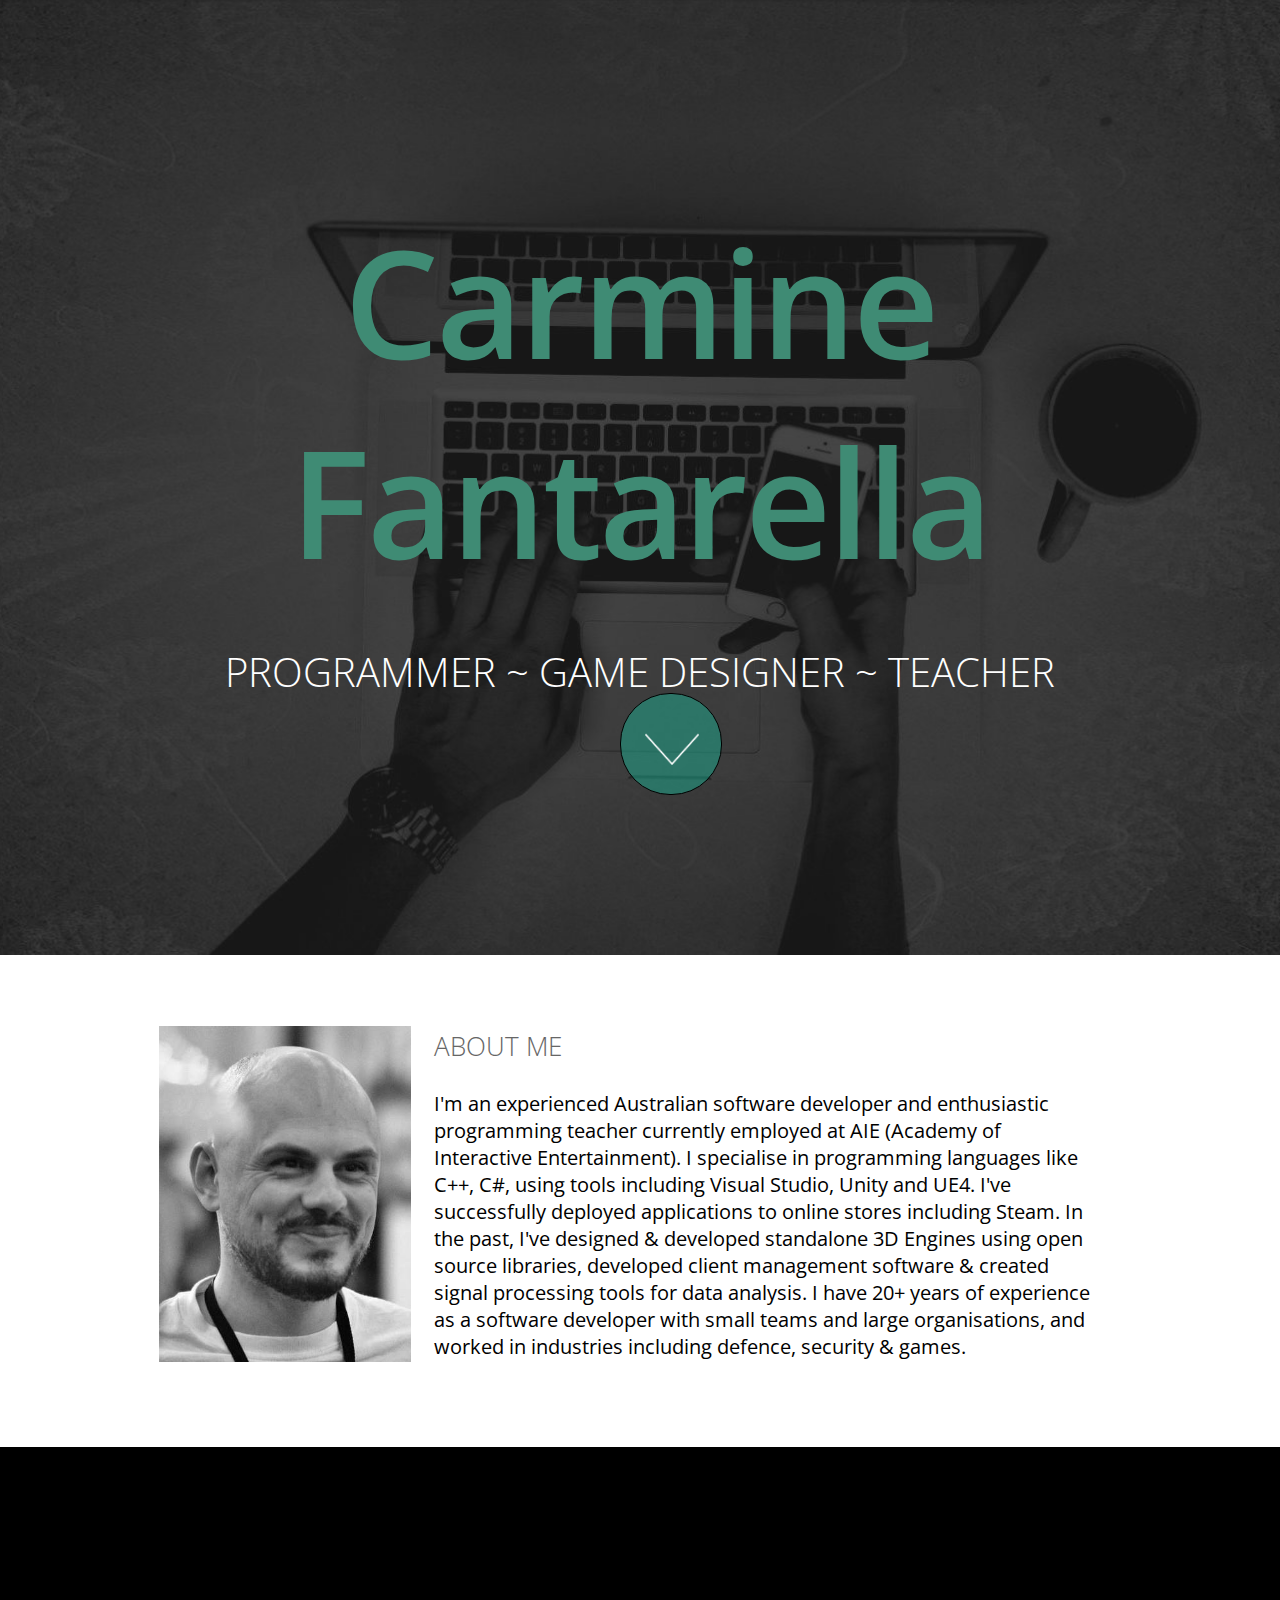
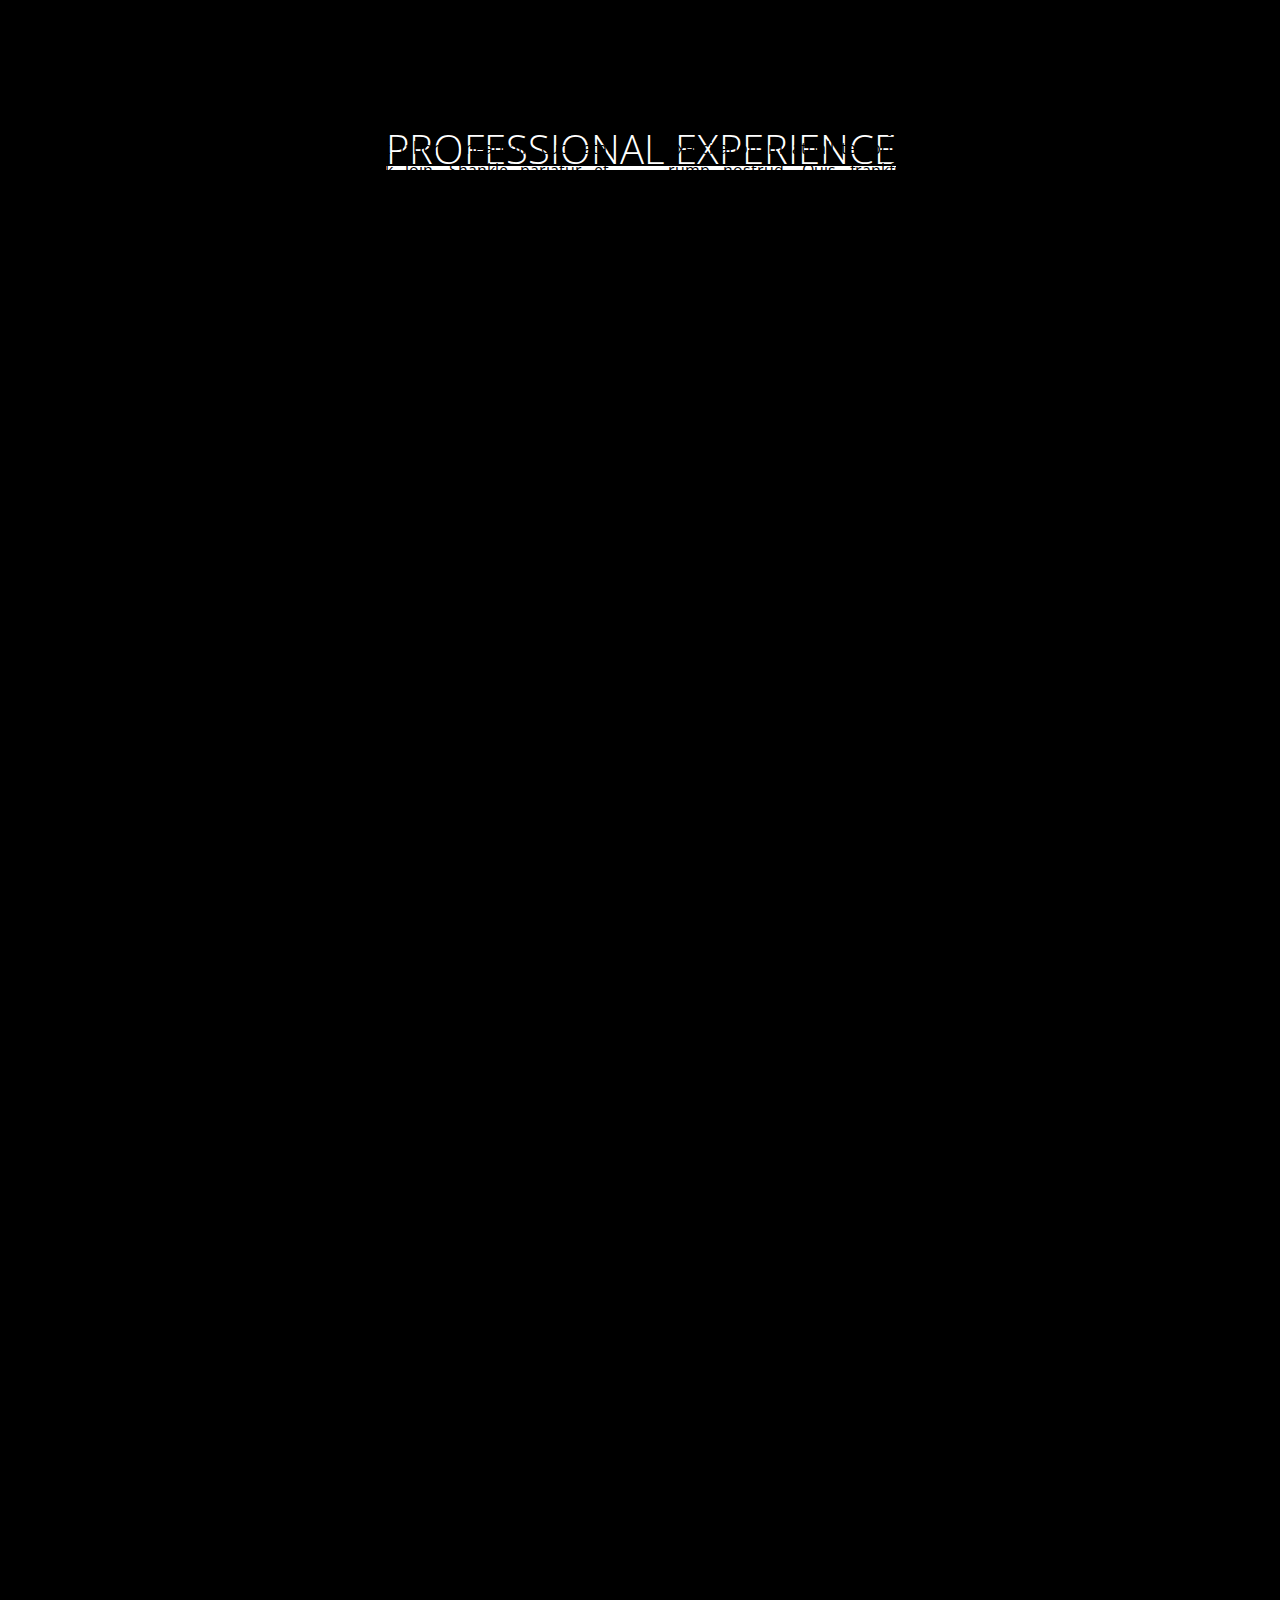
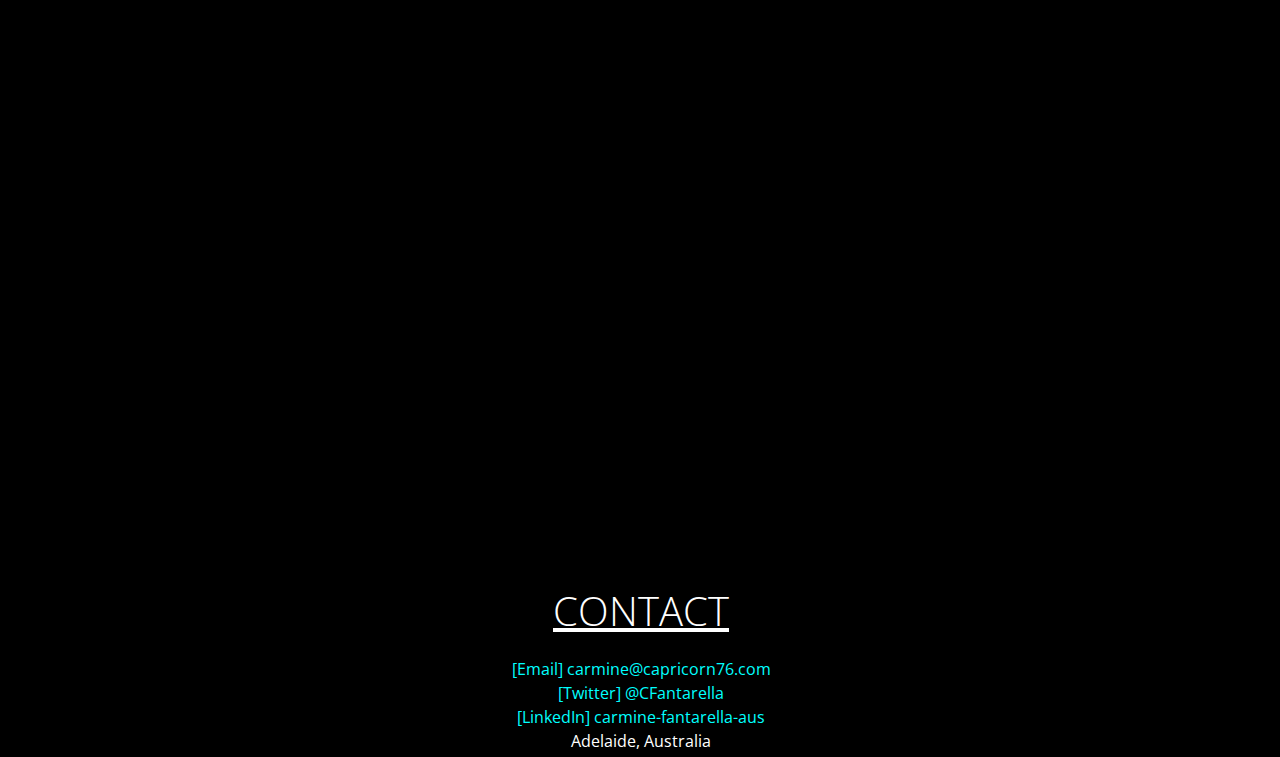
<file: code.html>
<!doctype html><html lang=""><head>
    <meta charset="UTF-8">
    <!-- generator meta tag -->
    <!-- leave this for stats and Silex version check -->
    <meta name="generator" content="Silex v2.2.12">
    <!-- End of generator meta tag -->
    <link href="css/normalize.css" rel="stylesheet">
    <link href="css/front-end.css" rel="stylesheet">
    <script type="text/javascript" src="js/jquery.js"></script>
    
    
    <script type="text/javascript" src="js/front-end.js"></script>

    
    
    





















    



    
    <title>Carmine Fantarella (Portfolio) - Code</title>





















































    <meta name="viewport" content="width=device-width, initial-scale=1, maximum-scale=2.2" data-silex-viewport="">












    
    
    
    
<link href="https://fonts.googleapis.com/css?family=Open+Sans:700,300" rel="stylesheet" class="silex-custom-font"><meta name="description" content="Carmine is a Software Developer and Game Programming Teacher. A list of his published work can be found here and under his business website Games Of Edan."><meta name="twitter:title" content="www.gamesofedan.com"><meta name="og:title" content="www.gamesofedan.com"><meta name="twitter:site" content="@cfantarella"><script src="js/unslider-min.js"></script><script src="js/unslider-min.js"></script><link rel="stylesheet" href="css/unslider.css"><link rel="stylesheet" href="css/unslider.css"><meta name="websiteUrl" content="https://cfantarella.github.io/PersonalPortfolio/"><meta name="twitter:card" content="summary"><script src="js/script.js" type="text/javascript"></script><link href="css/styles.css" rel="stylesheet" type="text/css"><style>body { opacity: 0; transition: .25s opacity ease; }</style></head>

<body class="body-initial enable-mobile all-style prevent-resizable prevent-selectable editable-style silex-runtime silex-published" data-silex-type="container-element" style="" data-current-page="page-code">
    
    
    




































    























































    
    












<section data-silex-type="container-element" class="container-element editable-style silex-id-1489143154958-1 section-element prevent-resizable" style="">
        <div data-silex-type="container-element" class="editable-style silex-element-content website-width silex-id-1489143154957-0 container-element" style="">
            
            <div class="editable-style silex-id-1440798151836-0 container-element go-down" data-silex-type="container-element" style="">

                <div data-silex-type="image-element" class="editable-style silex-id-1484954814876-0 image-element" style=""><img src="assets/scroll_arrow.png" class=""></div>
            </div>
        <div class="editable-style silex-id-1440793860642-0 text-element top-text text-style-1" data-silex-type="text-element" style="">
                <div class="silex-element-content normal">
                    <h1>Carmine</h1> <h1>Fantarella</h1><h1><b></b></h1>
                    
                         <h2>PROGRAMMER ~ GAME Designer ~ TEACHER</h2>
                    
                </div>
            </div></div>
    </section><section data-silex-type="container-element" class="container-element editable-style silex-id-1489143327627-3 section-element prevent-resizable" style="">
        
    <div data-silex-type="container-element" class="editable-style silex-element-content website-width silex-id-1489143327626-2 container-element" style="">

            
            
            
        <div class="editable-style silex-id-1440798669277-2 image-element" data-silex-type="image-element" style="">
            <img src="assets/CarmineB&amp;W_cropped.jpg" class=""></div><div class="editable-style silex-id-1440799193140-4 text-element content-black" data-silex-type="text-element" style="">
                <div class="silex-element-content normal">
                    <h3>ABOUT ME<br></h3>
                    <p>I'm an experienced Australian software developer and enthusiastic programming teacher currently employed at AIE (Academy of Interactive Entertainment).

I&nbsp;specialise in programming languages like C++, C#, using tools including Visual Studio, Unity and UE4. I've successfully deployed applications to online stores including Steam. In the past, I've designed &amp; developed standalone 3D Engines using open source libraries, developed client management software &amp; created signal processing tools for data analysis. I have 20+ years of experience as a software developer with small teams and large organisations, and worked in industries including defence, security &amp; games. </p>
                </div>
            </div></div></section><section data-silex-type="container-element" class="container-element editable-style silex-id-1489143528708-7 section-element prevent-resizable" style="">
        
    <div data-silex-type="html-element" class="editable-style silex-id-1552777983097-1 html-element" style=""><div class="silex-element-content"><a id="menu"></a></div></div><div data-silex-type="container-element" class="editable-style silex-element-content silex-id-1489143528708-6 container-element website-width content-white" style="">
            
            
            
            

            
            
        <div class="editable-style text-element col silex-id-1440801309675-13 page-code paged-element content-columns paged-element-visible" data-silex-type="text-element">
                <div class="silex-element-content normal">Enim pancetta pastrami ad aliqua, ullamco do bacon nisi shank in ball tip commodo cupidatat. Excepteur strip steak magna dolore t-bone labore brisket nulla tail. Landjaeger enim sed meatloaf ut salami cow shank magna ham hock venison boudin
                    capicola pancetta ad. Porchetta capicola pork belly in leberkas. Pork labore meatball, cupidatat meatloaf sausage esse pork loin. Shankle pariatur et, kielbasa pastrami swine landjaeger esse cupim fatback beef ribs ground round consequat.
                    <br>
                    <br>T-bone flank dolore capicola proident aute. Aliqua cupidatat ea, leberkas shank cow meatball. Ipsum sunt excepteur shankle doner nisi ullamco tri-tip short loin consequat strip steak in ut. Irure enim anim, pork swine ut eu bacon
                    cillum pork loin elit et. Sirloin reprehenderit ad swine sausage aute boudin in fatback in laborum pig short loin proident.
                    <br>
                    <br>Officia proident pork loin cupim do elit in veniam, adipisicing salami aute. Mollit jowl do ut chuck ball tip ea pork belly reprehenderit excepteur tenderloin. Turducken rump capicola laboris nisi shankle. Tempor capicola pig,
                    venison enim sed spare ribs minim pastrami commodo. Eiusmod adipisicing pariatur, biltong voluptate cupim aute. Salami bresaola elit ut ham hock, filet mignon velit laborum irure.
                    <br>
                    <br>
                    <br>
                    <br>Dolor prosciutto consectetur dolore nostrud boudin beef reprehenderit tail non andouille. Dolor sunt dolore, kielbasa ad swine landjaeger. Veniam tenderloin exercitation, meatball tempor est occaecat pariatur mollit rump nostrud.
                    Quis frankfurter culpa, minim alcatra prosciutto nostrud enim hamburger tail ground round lorem. Cillum fugiat lorem sirloin corned beef exercitation ex quis tenderloin reprehenderit ad frankfurter prosciutto swine cow.
                    <br>
                    <br>Ea ham in proident. Minim ipsum est ex capicola short loin ad flank pork belly. Turducken velit pig reprehenderit aliquip landjaeger pork loin deserunt magna et cillum adipisicing. Reprehenderit eu excepteur ea, tail jerky biltong
                    turkey ham hock venison pariatur ullamco esse.
                    <br>
                    <br>Sint strip steak shank, cillum tail sed ea. Proident deserunt spare ribs, ham venison jowl ribeye irure cow adipisicing shank ut esse anim capicola. In andouille shankle kielbasa. Elit aute velit, nulla flank shankle leberkas shoulder
                    t-bone cow id.
                    <br>
                    <br>
                    <br>
                </div>
            </div></div></section><section data-silex-type="container-element" class="container-element editable-style silex-id-1489143411591-5 section-element prevent-resizable" style="">
        <div data-silex-type="container-element" class="editable-style silex-element-content website-width silex-id-1489143411591-4 container-element" style="">
            
        <div class="editable-style silex-id-1440800016088-6 text-element middle-text content-white" data-silex-type="text-element" style="">
                <div class="silex-element-content normal">
                    <h2>PROFESSIONAL EXPERIENCE</h2></div>
            </div></div>
    ﻿﻿</section><section data-silex-type="container-element" class="container-element editable-style silex-id-1489143627408-9 section-element prevent-resizable" style="">
        <div data-silex-type="container-element" class="editable-style silex-element-content silex-id-1489143627407-8 container-element website-width content-white" style="">
            
        <div class="editable-style silex-id-1440801730160-14 text-element footer" data-silex-type="text-element" style="">
                <div class="silex-element-content normal"><b></b><h2>CONTACT</h2><p><a href="mailto:carmine@capricorn76.com" title="Email">[Email] carmine@capricorn76.com<br></a></p><p><a href="mailto: carmine.fantarella@aie.edu.au" title="Carmine Email (AIE)">
</a></p><p><a href="http://www.twitter.com/CFantarella" title="Twitter">[Twitter] @CFantarella<br></a></p><p><a href="https://www.linkedin.com/in/carmine-fantarella-aus/" title="LinkedIn">[LinkedIn] carmine-fantarella-aus</a></p><p><a href="https://www.linkedin.com/in/carmine-fantarella-aus/" title="LinkedIn"></a></p>

Adelaide, Australia</div>
            </div></div>
    </section></body></html>
</file>
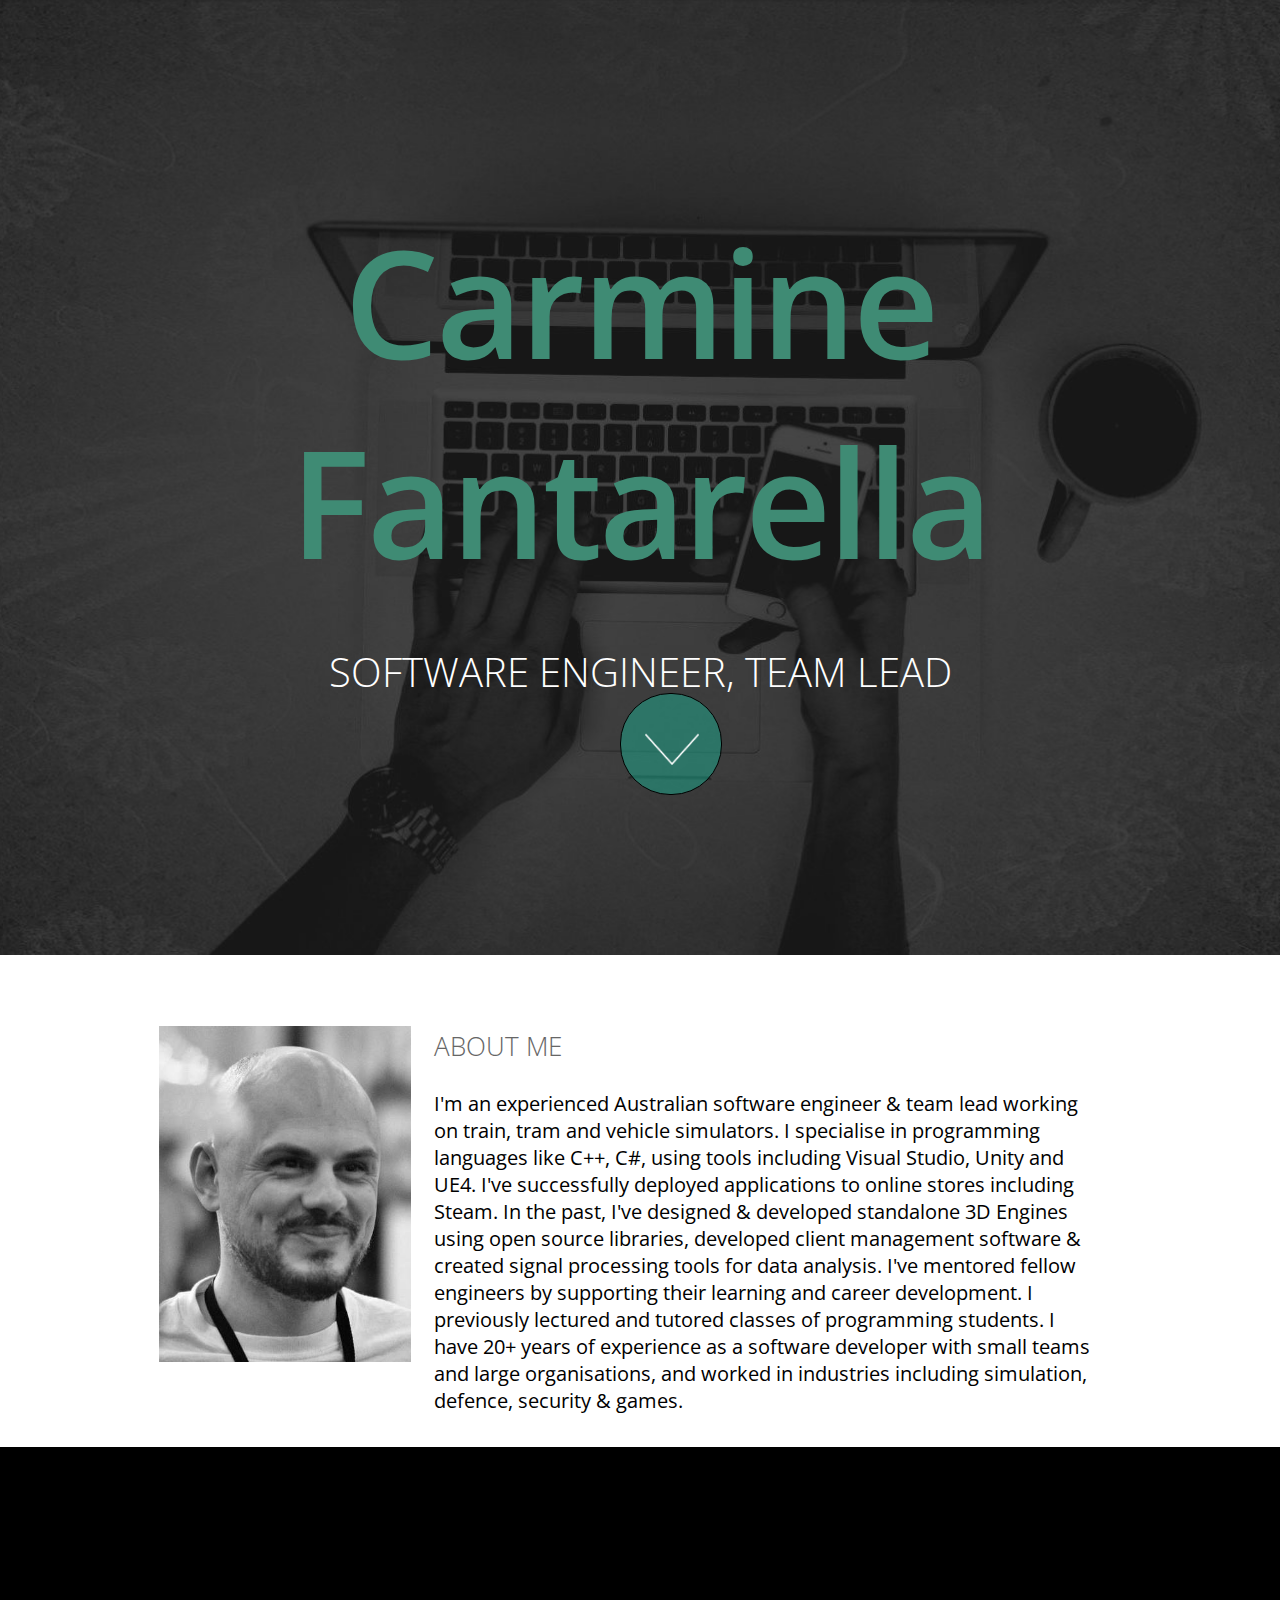
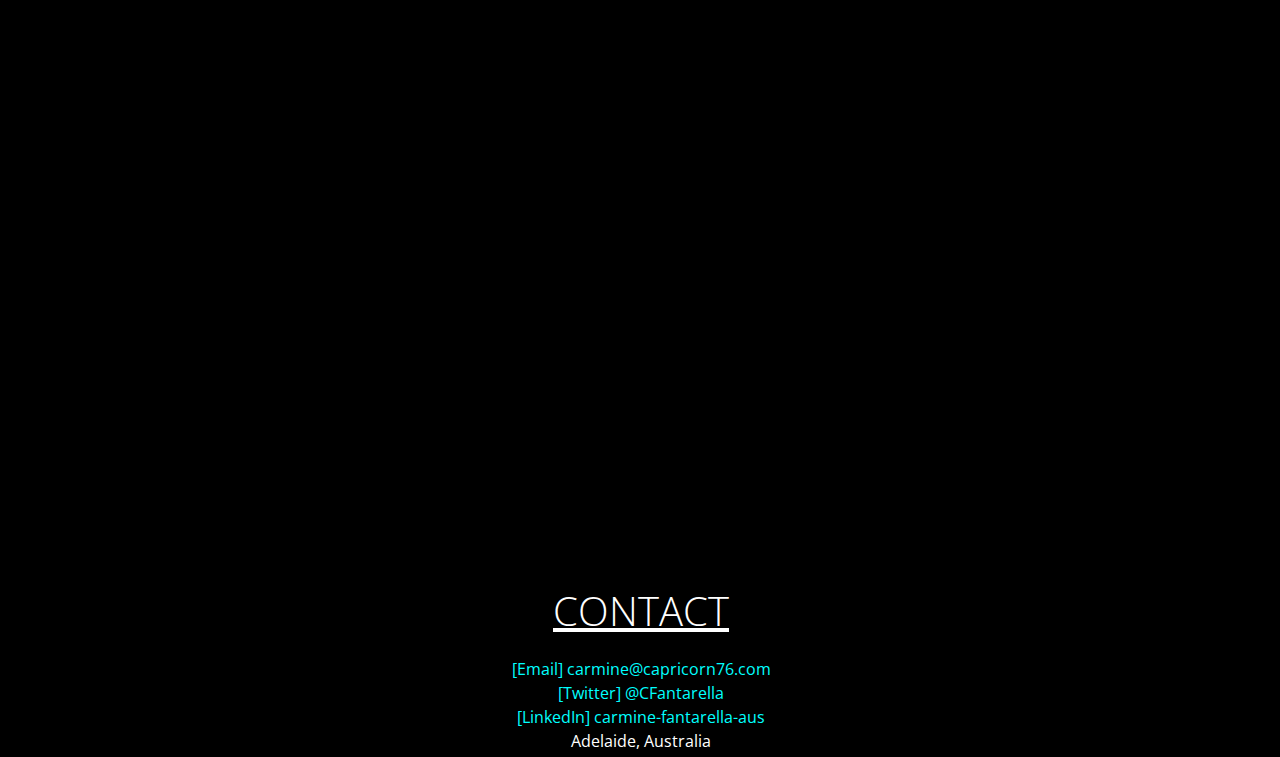
<file: photo.html>
<!doctype html><html lang=""><head>
    <meta charset="UTF-8">
    <!-- generator meta tag -->
    <!-- leave this for stats and Silex version check -->
    <meta name="generator" content="Silex v2.2.14">
    <!-- End of generator meta tag -->
    <link href="css/normalize.css" rel="stylesheet">
    <link href="css/front-end.css" rel="stylesheet">
    <script src="js/jquery.js"></script>
    
    
    <script src="js/front-end.js"></script>

    
    
    





















    



    
    <title>Carmine Fantarella (Portfolio) - Photo</title>





















































    <meta name="viewport" content="width=device-width, initial-scale=1, maximum-scale=2.2" data-silex-viewport="">












    
    
    
    
<link href="https://fonts.googleapis.com/css?family=Open+Sans:700,300" rel="stylesheet" class="silex-custom-font"><meta name="description" content="Carmine Fantarella is an Australian Software Developer."><meta name="twitter:title" content="www.gamesofedan.com"><meta name="og:title" content="www.gamesofedan.com"><meta name="twitter:site" content="@cfantarella"><script src="js/unslider-min.js"></script><script src="js/unslider-min.js"></script><link rel="stylesheet" href="css/unslider.css"><link rel="stylesheet" href="css/unslider.css"><meta name="websiteUrl" content="https://cfantarella.github.io/PersonalPortfolio/"><meta name="twitter:card" content="summary"><script src="js/script.js"></script><link href="css/styles.css" rel="stylesheet"><style>body { opacity: 0; transition: .25s opacity ease; }</style></head>

<body class="body-initial enable-mobile all-style prevent-resizable prevent-selectable editable-style silex-runtime silex-published" data-current-page="page-photo">
    
    
    




































    























































    
    












<section class="container-element editable-style silex-id-1489143154958-1 section-element prevent-resizable">
        <div class="editable-style silex-element-content website-width silex-id-1489143154957-0 container-element">
            
            
        <div class="editable-style silex-id-1440798151836-0 container-element go-down">

                
            <div class="editable-style silex-id-1484954814876-0 image-element"><img src="assets/scroll_arrow.png" class=""></div></div><div class="editable-style silex-id-1440793860642-0 text-element top-text text-style-1">
                <div class="silex-element-content normal">
                    <h1>Carmine</h1> <h1>Fantarella</h1><h1><b></b></h1>
                    
                         <h2>SOFTWARE ENGINEER, TEAM LEAD<br></h2>
                    
                </div>
            </div></div>
    </section><section class="container-element editable-style silex-id-1489143327627-3 section-element prevent-resizable">
        
    <div class="editable-style silex-element-content website-width silex-id-1489143327626-2 container-element">

            
            
            
        <div class="editable-style silex-id-1440798669277-2 image-element">
            <img src="assets/CarmineB&amp;W_cropped.jpg" class=""></div><div class="editable-style silex-id-1440799193140-4 text-element content-black">
                <div class="silex-element-content normal">
                    <h3>ABOUT ME<br></h3>
                    <p>I'm an experienced Australian software engineer &amp; team lead working on train, tram and vehicle simulators. I specialise in programming languages like C++, C#, using tools including Visual Studio, Unity and UE4. I've successfully deployed applications to online stores including Steam. In the past, I've designed &amp; developed standalone 3D Engines using open source libraries, developed client management software &amp; created signal processing tools for data analysis. I've mentored fellow engineers by supporting their learning and career development. I previously lectured and tutored classes of programming students. I have 20+ years of experience as a software developer with small teams and large organisations, and worked in industries including simulation, defence, security &amp; games. </p>
                </div>
            </div></div></section><section class="container-element editable-style silex-id-1489143528708-7 section-element prevent-resizable">
        
    <div class="editable-style silex-id-1552777983097-1 html-element"><div class="silex-element-content"><a id="menu"></a></div></div><div class="editable-style silex-element-content silex-id-1489143528708-6 container-element website-width content-white">
            
            
            
            

            
            
        <div class="editable-style silex-id-1492792986749-1 html-element silex-component silex-component-slideshow silex-use-height-not-minheight page-photo paged-element paged-element-visible">
                <div class="silex-element-content"><div id="parent_1655295067132_931">
<!-- preview -->

<div id="id_1655295067132_931">
  <!-- runtime -->
  <!-- the whole slideshow -->
  <ul class="prodotype-runtime">
  
    <li><figure class="slide-0">
      
      <div class="slide-image">
        
          <figcaption>This is a slideshow component...</figcaption>
        
      </div>
      
    </figure></li>
  
    <li><figure class="slide-1">
      
      <div class="slide-image">
        
          <figcaption>...with 2 slides!</figcaption>
        
      </div>
      
    </figure></li>
  
  </ul>
</div>
</div>

<script>
  (function() {
    // do not start in the editor (it would mess with the markup)
    if(!$('body').hasClass('silex-runtime')) return;

    var $slider = $('#id_1655295067132_931')
    var slider = $slider.unslider({
      'autoplay': false,
      'speed': 750,
      'delay': 3000,
      'index': 0,
      'nav': true,
      'animation': 'horizontal',
      'arrows': true
    });
    //  Listen to slide changes
    
    // apply element height to the images
    var silexElement = $slider.closest('.editable-style');
    var elementMinHeight = silexElement.css('height');
    var elementWidth = silexElement.css('width');
    $('#id_1655295067132_931 li .slide-image').css({
      'height': elementMinHeight
    });
    

    setTimeout(function(){
      // use onswipe.js
      // Fix #1127
      if(window.onSwipe) {
        window.onSwipe('left', function(){ $slider.data('unslider').next()})
        window.onSwipe('right', function(){ $slider.data('unslider').prev()})
      } else {
        console.warn('onswipe.js script is not found, swipe gestures might no work')
      }
    }, 0)
  })();
</script>
</div>
            </div></div></section><section class="container-element editable-style silex-id-1489143411591-5 section-element prevent-resizable">
        <div class="editable-style silex-element-content website-width silex-id-1489143411591-4 container-element">
            
        <div class="editable-style silex-id-1440800016088-6 text-element middle-text content-white">
                <div class="silex-element-content normal">
                    <h2>PROFESSIONAL EXPERIENCE</h2></div>
            </div></div>
    ﻿﻿</section><section class="container-element editable-style silex-id-1489143627408-9 section-element prevent-resizable">
        <div class="editable-style silex-element-content silex-id-1489143627407-8 container-element website-width content-white">
            
        <div class="editable-style silex-id-1440801730160-14 text-element footer">
                <div class="silex-element-content normal"><b></b><h2>CONTACT</h2><p><a href="mailto:carmine@capricorn76.com" title="Email">[Email] carmine@capricorn76.com<br></a></p><p><a href="mailto: carmine.fantarella@aie.edu.au" title="Carmine Email (AIE)">
</a></p><p><a href="http://www.twitter.com/CFantarella" title="Twitter">[Twitter] @CFantarella<br></a></p><p><a href="https://www.linkedin.com/in/carmine-fantarella-aus/" title="LinkedIn">[LinkedIn] carmine-fantarella-aus</a></p><p><a href="https://www.linkedin.com/in/carmine-fantarella-aus/" title="LinkedIn"></a></p>

Adelaide, Australia</div>
            </div></div>
    </section></body></html>
</file>
<file: css/front-end.css>
/**
 * This file holds the styles of websites while editing
 */

body {
  min-height: 100vh;
  min-width: 98vw; /* remove approx size of vertical scroll bar */
}

/* prevent-auto-z-index is to let the components handle their z-index */
.section-element > .silex-element-content > *:not(.prevent-auto-z-index):not(.fixed) {
  /* put the elements of a section on top of sections bellow */
  z-index: 10;
}
.website-width {
  width: 960px;
}
.paged-element-hidden {
  display: none;
}
/* resize */
.editable-style.image-element img {
  border-radius: inherit; /* this is to follow the element's radius */
	width: 100%;
	height: 100%;
}
/*
 .image-element > .silex-element-content {
	overflow: hidden;
}
*/
.html-element .silex-element-content {
  /* enable HTML content to have style="min-height: inherit;" */
  /* removed because it makes components buggy, add it to silex if you need to
  position: absolute;
  min-height: inherit;
  width: 100%; /* needed by slideshow components and probably others */
  /*
  height: 100%; /* needed by slideshow kreview and probably others */
}
/* wysihtml text editor styles */
.wysiwyg-float-left {
  float: left;
  margin: 0 8px 8px 0;
}
.wysiwyg-float-right {
  float: right;
  margin: 0 0 8px 8px;
}
/* Remove dots surrounding links in Firefox
    because of normalize.css */
a:focus{ outline: none;}

body .editable-style[data-silex-href] {
  cursor: pointer;
}
body.enable-mobile .editable-style.hide-on-desktop {
  display: none;
}
/* only outside the editor */
/* needs to be more qualified than body.enable-mobile .editable-style:not(.prevent-mobile-style) */
body.silex-runtime.body-initial .fixed {
  position: absolute;
  z-index: 20;
}
/* Mobile styles */
@media (max-width:480px) {
  /* needs to be more qualified than body.enable-mobile .editable-style:not(.prevent-mobile-style) */
  body.silex-runtime.body-initial .fixed {
    /* on mobile (chrome, this is needed to be on top of other content) */
    position: relative;
  }

  /* hide horizontal scroll bar which appears because of residual values in css
  html {
    overflow-x: hidden;
  }
  */
  body {
    position: initial; /* used to be absolute but now only in editor (editable.css), when position is absolute the body has the size of its content */
  }
  /* mobile mode */
  body.enable-mobile .editable-style:not(.prevent-mobile-style),
  body.enable-mobile .background.background-initial {
    position: static;
    top: auto;
    left: auto;
    max-width: 100%;
    min-width: auto; /* this is to remove sections min-width, since section min-width is set to the witdh of its content in Element::setStyle() */
    margin-left: auto;
    margin-right: auto;
  }
  body.enable-mobile .editable-style.container-element {
    padding: 10px; /* leave space between a container and its content */
  }
  body.enable-mobile .editable-style.section-element {
    padding: 0;
  }
  body.enable-mobile .editable-style.section-element > .silex-element-content {
    padding: 10px 0; /* leave space between a container and its content */
  }
  body.enable-mobile.silex-resizing .editable-style:not(.prevent-mobile-style) {
    max-width: unset; /* while dragging let the user size the elements freely */
  }
  body.enable-mobile .image-element.editable-style:not(.prevent-mobile-style) {
    position: relative;
  }
  body.enable-mobile .editable-style.section-element {
    max-width: 100%; /* section bg should be 100% width because user do not need to grab the side and resize */
    padding: 0;
    margin: 0;
  }
  body.enable-mobile .container-element:not(.paged-element-hidden) {
    display: flex;
    align-items: center;
    justify-content: space-around;
    flex-wrap: wrap;
  }
  /* but still hide paged elements or desktop only elements */
  body.enable-mobile .editable-style.hide-on-mobile {
    display: none;
  }
  body.enable-mobile .editable-style.hide-on-desktop:not(.paged-element-hidden) {
    display: initial;
  }
  body.silex-runtime.enable-mobile .background.background-initial {
    max-width: 100%;
  }
}

/* only outside the editor */
/* needs to be more qualified than body.enable-mobile .editable-style:not(.prevent-mobile-style) */
body.silex-runtime.body-initial .fixed {
  position: absolute;
  z-index: 20;
}
/* Mobile styles */
@media (max-width:480px) {
  /* needs to be more qualified than body.enable-mobile .editable-style:not(.prevent-mobile-style) */
  body.silex-runtime.body-initial .fixed {
    /* on mobile (chrome, this is needed to be on top of other content) */
    position: relative;
  }
}

/**
 * prodotype components
 */
.silex-element-content-full-height .silex-element-content {
  height: 100%;
}
silex-template,
.prodotype-preview {
  display: none;
}
.prodotype-runtime,
.prodotype-runtime-strict {
  display: none;
}
.prodotype-published {
  display: none;
}
body.silex-editor .prodotype-preview {
  display: block;
}
body.silex-runtime .prodotype-runtime,
body.silex-runtime .prodotype-runtime-strict {
  display: block;
}
body.silex-published .prodotype-published {
  display: block;
}
body.silex-publish .prodotype-runtime-strict {
  display: none;
}
.prodotype-force-size {
  position: absolute;
  width: 100%;
  height: 100%;
}
.silex-component-button button {
  width: 100%;
}
/* full-width component*/
div.editable-style.full-width-section {
  min-height: 100px;
}

div.editable-style.full-width-section>.editable-style {
  position: static;
  min-width: 100%;
}

div.editable-style.full-width-section>.editable-style.silex-element-content {
  display: none;
}
</file>
<file: css/unslider.css>
.unslider{overflow:auto;margin:0;padding:0}.unslider-wrap{position:relative}.unslider-wrap.unslider-carousel li{float:left}.unslider-vertical>ul{height:100%}.unslider-vertical li{float:none;width:100%}.unslider-fade{position:relative}.unslider-fade .unslider-wrap li{position:absolute;left:0;top:0;right:0;z-index:8}.unslider-fade .unslider-wrap li.unslider-active{z-index:10}.unslider li,.unslider ol,.unslider ul{list-style:none;margin:0;padding:0;border:none}.unslider-arrow{position:absolute;left:20px;z-index:2;cursor:pointer}.unslider-arrow.next{left:auto;right:20px}
</file>
<file: css/styles.css>
.heading1 {text-shadow: 2px -2px 5px rgba(0, 0, 0, 0.75);}.go-down {cursor: pointer;}.button.page-link-active {background-color: #FC6F5C;}.footer {line-height: 8px;}
.body-initial {background-color: rgba(0,0,0,1); position: static;}.silex-id-1489143154958-1 {background-image: url(../assets/top-pic.jpg); background-position: center center; background-size: cover; background-repeat: no-repeat; background-color: rgba(51,51,51,1); position: static; margin-top: -1px;}.silex-id-1489143154957-0 {background-color: transparent; min-height: 957px; position: relative; margin-left: auto; margin-right: auto;}.silex-id-1440798151836-0 {width: 100px; top: 694px; left: 460px; background-color: rgba(26, 188, 156, 0.447059); border-top-left-radius: 50px; border-top-right-radius: 50px; border-bottom-right-radius: 50px; border-bottom-left-radius: 50px; border-top-width: 1px; border-right-width: 1px; border-bottom-width: 1px; border-left-width: 1px; border-top-style: solid; border-right-style: solid; border-bottom-style: solid; border-left-style: solid; border-top-color: rgb(0, 0, 0); border-right-color: rgb(0, 0, 0); border-bottom-color: rgb(0, 0, 0); border-left-color: rgb(0, 0, 0); min-height: 100px; position: absolute;}.silex-id-1484954814876-0 {width: 54px; top: 38px; left: 24px; height: 33px; position: absolute;}.silex-id-1440793860642-0 {width: 960px; top: 151px; left: 0px; background-color: transparent; border-top-left-radius: 5px; border-top-right-radius: 5px; border-bottom-right-radius: 5px; border-bottom-left-radius: 5px; border-top-width: 0px; border-right-width: 0px; border-bottom-width: 0px; border-left-width: 0px; border-top-style: solid; border-right-style: solid; border-bottom-style: solid; border-left-style: solid; min-height: 656px; position: absolute;}.silex-id-1489143327627-3 {background-color: rgba(255,255,255,1); position: static; margin-top: -1px;}.silex-id-1489143327626-2 {background-color: transparent; min-height: 493px; position: relative; margin-left: auto; margin-right: auto;}.silex-id-1440798669277-2 {width: 252px; top: 71px; left: -0.599822998046875px; height: 336px; position: absolute;}.silex-id-1440799193140-4 {width: 668px; top: 47px; left: 274px; min-height: 409px; position: absolute;}.silex-id-1489143411591-5 {background-color: rgba(0,0,0,1); position: static; margin-top: -1px;}.silex-id-1489143411591-4 {background-color: transparent; min-height: 2011px; position: relative; margin-left: auto; margin-right: auto;}.silex-id-1579736811785-1 {height: 574px; width: 910px; background-color: transparent; position: static; padding-left: 25px; padding-right: 25px; padding-top: 25px; padding-bottom: 50px; margin-right: 0px; margin-left: 0px;}.silex-id-1440800016088-6 {width: 962px; min-height: 54.60002136230469px; position: static;}.silex-id-1489143528708-7 {background-color: rgba(0,0,0,1); position: static; margin-top: -1px;}.silex-id-1552777983097-1 {width: 20px; background-color: transparent; top: 14px; left: 16px; min-height: 20px; position: absolute;}.silex-id-1489143528708-6 {background-color: rgba(0,0,0,1); min-height: 250px; position: relative; margin-left: auto; margin-right: auto;}.silex-id-1440801309675-13 {width: 960px; top: 180px; left: 0px; min-height: 960px; position: absolute;}.silex-id-1492792986749-1 {height: 979px; width: 960px; background-color: transparent; top: 162px; left: 0px; position: absolute;}.silex-id-1440800819834-10 {width: 913px; min-height: 246px; position: static; padding-left: 25px; padding-right: 25px;}.silex-id-1489143627408-9 {background-color: rgba(0,0,0,1); position: static; margin-top: -1px;}.silex-id-1489143627407-8 {background-color: rgba(0,0,0,1); min-height: 181px; position: relative; margin-left: auto; margin-right: auto;}.silex-id-1440801730160-14 {width: 912px; border-top-width: 1px; border-right-width: 0px; border-bottom-width: 0px; border-left-width: 0px; border-top-style: solid; border-right-style: solid; border-bottom-style: solid; border-left-style: solid; min-height: 198px; position: static; padding-left: 25px; padding-right: 25px; background-color: rgba(0,0,0,1);}.silex-id-1579672678667-2 {background-color: rgba(0,0,0,1); position: static; margin-top: -1px;}.silex-id-1579672678599-1 {min-height: 48px; position: relative; margin-left: auto; margin-right: auto;}.silex-id-1609982263667-5 {position: static; margin-top: -1px;}.silex-id-1609982263668-6 {min-height: 510px; background-color: transparent; position: relative; margin-left: auto; margin-right: auto;}.silex-id-1609982289188-7 {width: 450px; min-height: 256px; background-color: transparent; position: absolute; padding-left: 0px; padding-right: 10px; top: 407.4000244140625px; left: 15.200347900390625px;}.silex-id-1610593841426-0 {width: 450px; min-height: 256px; background-color: transparent; position: absolute; padding-left: 10px; padding-right: 0px; top: 407.1999969482422px; left: 474.20001220703125px;}.silex-id-1615594612086-3 {width: 963px; min-height: 288px; position: static;}.silex-id-1615594683461-5 {width: 963px; min-height: 224px; position: static;}.silex-id-1615594776423-7 {width: 963px; min-height: 180px; position: static;}.silex-id-1615594904517-9 {width: 963px; min-height: 180px; position: static;}.silex-id-1615594968141-11 {width: 963px; min-height: 143.20001220703125px; position: static;}.silex-id-1615595066482-13 {width: 963px; min-height: 180px; position: static;}.silex-id-1615595072087-14 {width: 963px; min-height: 190px; position: static;}.silex-id-1615596076173-20 {width: 950px; min-height: 300px; background-color: transparent; position: static;}@media only screen and (max-width: 480px) {.silex-id-1489143154957-0 {top: 0px; left: 12px; width: 445px; min-height: 960px;}.silex-id-1440793860642-0 {top: 75px; left: 11px; width: 423px; min-height: 558px;}.silex-id-1489143327627-3 {top: 1020px; left: 0px;}.silex-id-1489143327626-2 {min-height: 1014px;}.silex-id-1489143528708-7 {top: 6167px; left: 0px;}.silex-id-1552777983097-1 {top: 0px; left: 92px; width: 286px; min-height: 20px;}.silex-id-1489143528708-6 {top: 20px; left: 12px; width: 445px; min-height: 1302px;}.silex-id-1440801309675-13 {top: 195px; left: 11px; width: 423px; min-height: 2525px;}}
.website-width {width: 960px;}@media (min-width: 481px) {.silex-editor {min-width: 1160px;}}
h1 {font-weight: 700; font-size: 150px; color: #FFFFFF; text-align: center; line-height: 1; letter-spacing: -3px;}h2 {font-weight: 300; font-size: 40px; color: #FFFFFF; text-decoration: underline; text-align: center; text-transform: uppercase; line-height: 1; border-width: 1px;}h3 {font-weight: 300; font-size: 36px; text-transform: uppercase;}.text-element > .silex-element-content {font-family: 'Open Sans', sans-serif;}p {font-size: 20px;}a {text-decoration: none;}[data-silex-href] {text-decoration: none;}ul li {list-style-type: none;}.editable-style {}@media only screen and (max-width: 480px) {h1 {font-weight: 300;}.text-element > .silex-element-content {font-size: 150%;}p {font-size: 150%;}b {font-weight: 300;}}
.text-style-1 h1 {font-weight: 600; color: #3f8b74; line-height: 100px;}.text-style-1 h2 {text-decoration: none;}.text-style-1 b {color: #1ABC9C;}
.content-black h3 {font-size: 26px; color: #666666;}
.content-white h2 {font-weight: 300; text-align: center;}.content-white h3 {font-weight: 300; font-size: 24px; text-align: center; text-transform: uppercase;}.content-white.text-element > .silex-element-content {color: #FFFFFF; background-color: #000000; text-align: center;}.content-white a {color: #00ffff;}.content-white [data-silex-href] {color: #00ffff;}
.content-columns.text-element > .silex-element-content {text-align: justify; columns: 2; column-gap: 55px;}@media only screen and (max-width: 480px) {.content-columns.text-element > .silex-element-content {columns: 1;}}
.footer h2 {}.footer.text-element > .silex-element-content {color: #ffffff; text-align: center;}.footer p {font-size: 16px;}.footer a {text-align: center;}.footer [data-silex-href] {text-align: center;}.footer ul li {color: #; background-color: #;}body.silex-runtime {opacity: 1;}
</file>
